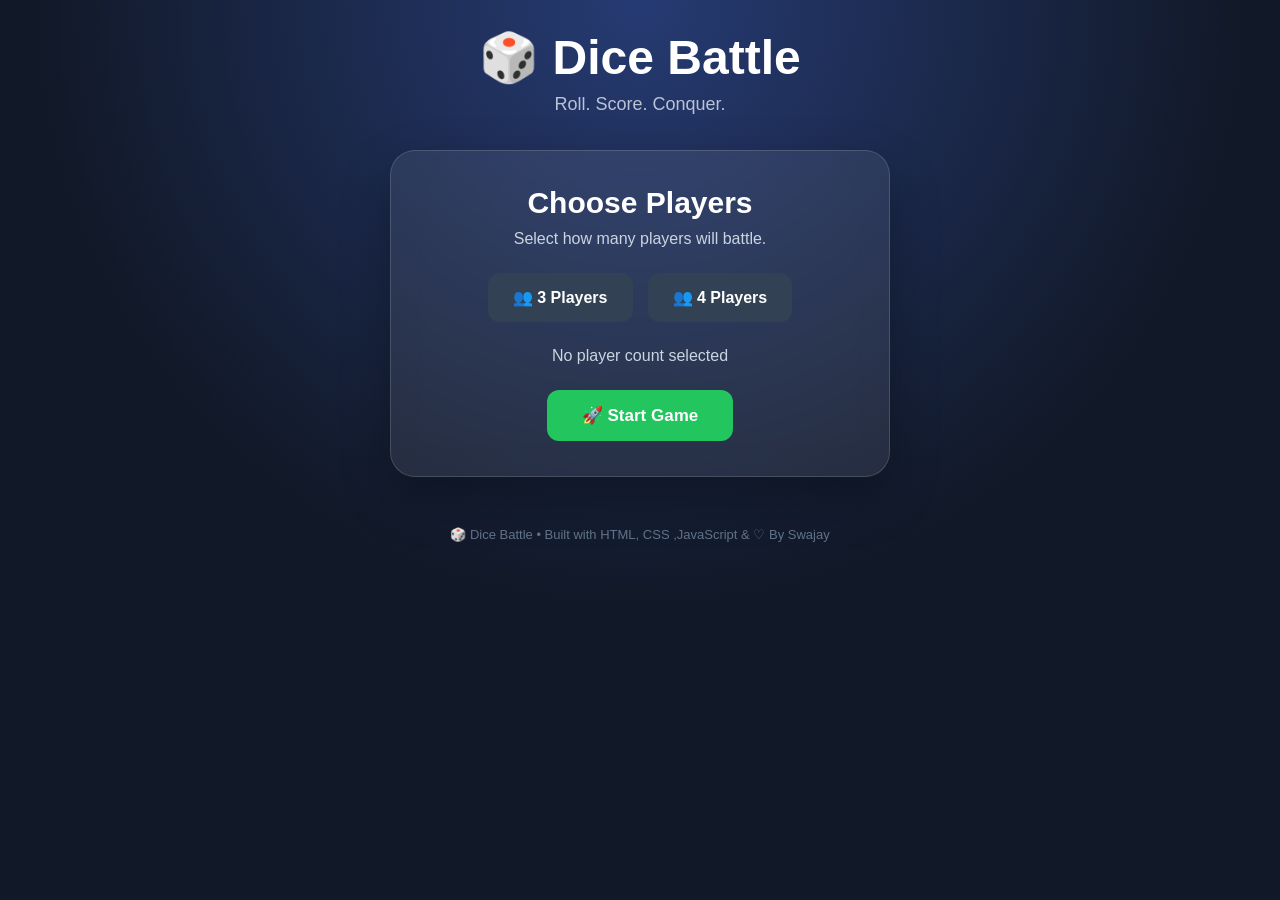
<file: dicegame/index.html>
<!DOCTYPE html>
<html lang="en">
<head>
    <meta charset="UTF-8">
    <meta name="viewport" content="width=device-width, initial-scale=1.0">

    <title>Dice Battle 🎲</title>

    <link rel="stylesheet" href="style.css">
</head>

<body>

    <header>
        <h1>🎲 Dice Battle</h1>
        <p>Roll. Score. Conquer.</p>
    </header>


    <!-- PLAYER SETUP -->

    <section class="setup" id="setup">

        <div class="setup-card">

            <h2>Choose Players</h2>

            <p>Select how many players will battle.</p>

            <div class="player-selection">

                <button onclick="selectPlayers(3)" id="threeBtn">
                    👥 3 Players
                </button>

                <button onclick="selectPlayers(4)" id="fourBtn">
                    👥 4 Players
                </button>

            </div>

            <p id="selectedPlayers">
                No player count selected
            </p>

            <button class="start-btn" onclick="startGame()">
                🚀 Start Game
            </button>

        </div>

    </section>


    <!-- GAME -->

    <main id="game">

        <div class="game-header">

            <div>
                <span>Round</span>
                <strong id="roundNumber">1</strong>
                <span>/ 5</span>
            </div>

            <div class="turn-display" id="turnDisplay">
                Player 1's Turn
            </div>

        </div>


        <!-- PLAYERS -->

        <section class="players" id="playersContainer">
        </section>


        <!-- HISTORY -->

        <section class="history">

            <h2>📜 Roll History</h2>

            <div id="historyList">
                No rolls yet.
            </div>

        </section>


        <!-- WINNER -->

        <section class="winner" id="winner">

        </section>


        <button class="new-game" onclick="resetGame()">
            🔄 New Game
        </button>

    </main>


    <footer>
        <p>🎲 Dice Battle • Built with HTML, CSS ,JavaScript & ♡ By Swajay</p>
    </footer>


    <script src="script.js"></script>

</body>
  </html>
</file>
<file: dicegame/style.css>
* {
    margin: 0;
    padding: 0;
    box-sizing: border-box;
}


body {
    min-height: 100vh;

    font-family: Arial, sans-serif;

    background:
        radial-gradient(circle at top, #263b73, #111827 55%);

    color: white;

    padding: 30px 15px;
}


/* HEADER */

header {
    text-align: center;
    margin-bottom: 35px;
}

header h1 {
    font-size: 48px;
    margin-bottom: 8px;
}

header p {
    color: #b9c3d6;
    font-size: 18px;
}


/* SETUP */

.setup {
    display: flex;
    justify-content: center;
}

.setup-card {
    width: 100%;
    max-width: 500px;

    text-align: center;

    padding: 35px;

    border-radius: 25px;

    background: rgba(255,255,255,0.08);

    border: 1px solid rgba(255,255,255,0.15);

    backdrop-filter: blur(15px);

    box-shadow: 0 20px 50px rgba(0,0,0,0.3);
}

.setup-card h2 {
    font-size: 30px;
    margin-bottom: 10px;
}

.setup-card p {
    color: #cbd5e1;
}


.player-selection {
    display: flex;

    justify-content: center;

    gap: 15px;

    margin: 25px 0;
}


.player-selection button {
    padding: 15px 25px;

    border: none;

    border-radius: 12px;

    background: #334155;

    color: white;

    font-size: 16px;

    font-weight: bold;

    cursor: pointer;

    transition: 0.25s;
}


.player-selection button:hover {
    transform: translateY(-3px);

    background: #475569;
}


.player-selection button.selected {
    background: #06b6d4;

    box-shadow: 0 0 20px rgba(6,182,212,0.5);
}


.start-btn {
    margin-top: 25px;

    padding: 15px 35px;

    border: none;

    border-radius: 12px;

    background: #22c55e;

    color: white;

    font-size: 17px;

    font-weight: bold;

    cursor: pointer;

    transition: 0.25s;
}


.start-btn:hover {
    transform: scale(1.05);

    background: #16a34a;
}


/* GAME */

#game {
    display: none;

    max-width: 1100px;

    margin: auto;
}


.game-header {
    display: flex;

    justify-content: space-between;

    align-items: center;

    margin-bottom: 25px;

    padding: 20px;

    border-radius: 18px;

    background: rgba(255,255,255,0.08);
}


.game-header strong {
    font-size: 30px;

    color: #22d3ee;

    margin: 0 5px;
}


.turn-display {
    font-size: 20px;

    color: #facc15;

    font-weight: bold;
}


/* PLAYER CARDS */

.players {
    display: grid;

    grid-template-columns:
        repeat(auto-fit, minmax(220px, 1fr));

    gap: 20px;
}


.player-card {
    position: relative;

    padding: 25px 20px;

    text-align: center;

    border-radius: 22px;

    background: rgba(255,255,255,0.08);

    border: 2px solid transparent;

    transition: 0.3s;
}


.player-card.active {
    border-color: #22d3ee;

    transform: translateY(-5px);

    box-shadow:
        0 0 25px rgba(34,211,238,0.35);
}


.player-card.leader::after {
    content: "👑 Leader";

    position: absolute;

    top: 12px;

    right: 12px;

    padding: 5px 9px;

    border-radius: 20px;

    background: #facc15;

    color: #111;

    font-size: 11px;

    font-weight: bold;
}


.player-name {
    font-size: 22px;

    margin-bottom: 15px;
}


.dice {
    font-size: 80px;

    height: 100px;

    display: flex;

    justify-content: center;

    align-items: center;

    margin-bottom: 10px;
}


.dice.rolling {
    animation: shake 0.5s infinite;
}


@keyframes shake {

    0% {
        transform: rotate(0deg) scale(1);
    }

    25% {
        transform: rotate(-15deg) scale(1.1);
    }

    50% {
        transform: rotate(15deg) scale(1.1);
    }

    75% {
        transform: rotate(-10deg) scale(1.05);
    }

    100% {
        transform: rotate(0deg) scale(1);
    }
}


.score-label {
    color: #94a3b8;

    font-size: 14px;
}


.score {
    font-size: 32px;

    font-weight: bold;

    color: #22d3ee;

    margin-bottom: 15px;
}


.roll-btn {
    width: 100%;

    padding: 12px;

    border: none;

    border-radius: 10px;

    background: #facc15;

    color: #111;

    font-size: 16px;

    font-weight: bold;

    cursor: pointer;

    transition: 0.2s;
}


.roll-btn:hover:not(:disabled) {
    transform: scale(1.04);
}


.roll-btn:disabled {
    opacity: 0.35;

    cursor: not-allowed;
}


/* HISTORY */

.history {
    margin-top: 30px;

    padding: 20px;

    border-radius: 18px;

    background: rgba(255,255,255,0.07);
}


.history h2 {
    margin-bottom: 15px;
}


#historyList {
    display: flex;

    flex-wrap: wrap;

    gap: 10px;
}


.history-item {
    padding: 8px 12px;

    border-radius: 10px;

    background: rgba(255,255,255,0.1);

    color: #cbd5e1;
}


/* WINNER */

.winner {
    display: none;

    margin-top: 30px;

    padding: 30px;

    text-align: center;

    border-radius: 22px;

    background:
        linear-gradient(
            135deg,
            rgba(34,197,94,0.25),
            rgba(6,182,212,0.2)
        );

    border: 1px solid rgba(255,255,255,0.2);
}


.winner h2 {
    font-size: 35px;

    margin-bottom: 15px;
}


.winner p {
    color: #cbd5e1;

    margin-bottom: 15px;
}


.rankings {
    max-width: 500px;

    margin: auto;
}


.rank {
    display: flex;

    justify-content: space-between;

    padding: 12px 15px;

    margin: 8px 0;

    border-radius: 10px;

    background: rgba(0,0,0,0.2);
}


/* NEW GAME */

.new-game {
    display: block;

    margin: 30px auto;

    padding: 13px 30px;

    border: none;

    border-radius: 12px;

    background: #ef4444;

    color: white;

    font-size: 16px;

    font-weight: bold;

    cursor: pointer;
}


.new-game:hover {
    background: #dc2626;
}


/* FOOTER */

footer {
    text-align: center;

    margin-top: 50px;

    color: #64748b;

    font-size: 13px;
}


/* MOBILE */

@media (max-width: 600px) {

    body {
        padding: 20px 12px;
    }

    header h1 {
        font-size: 36px;
    }

    .setup-card {
        padding: 25px 18px;
    }

    .player-selection {
        flex-direction: column;
    }

    .game-header {
        flex-direction: column;

        gap: 15px;
    }

    .players {
        grid-template-columns: 1fr;
    }
}
</file>
